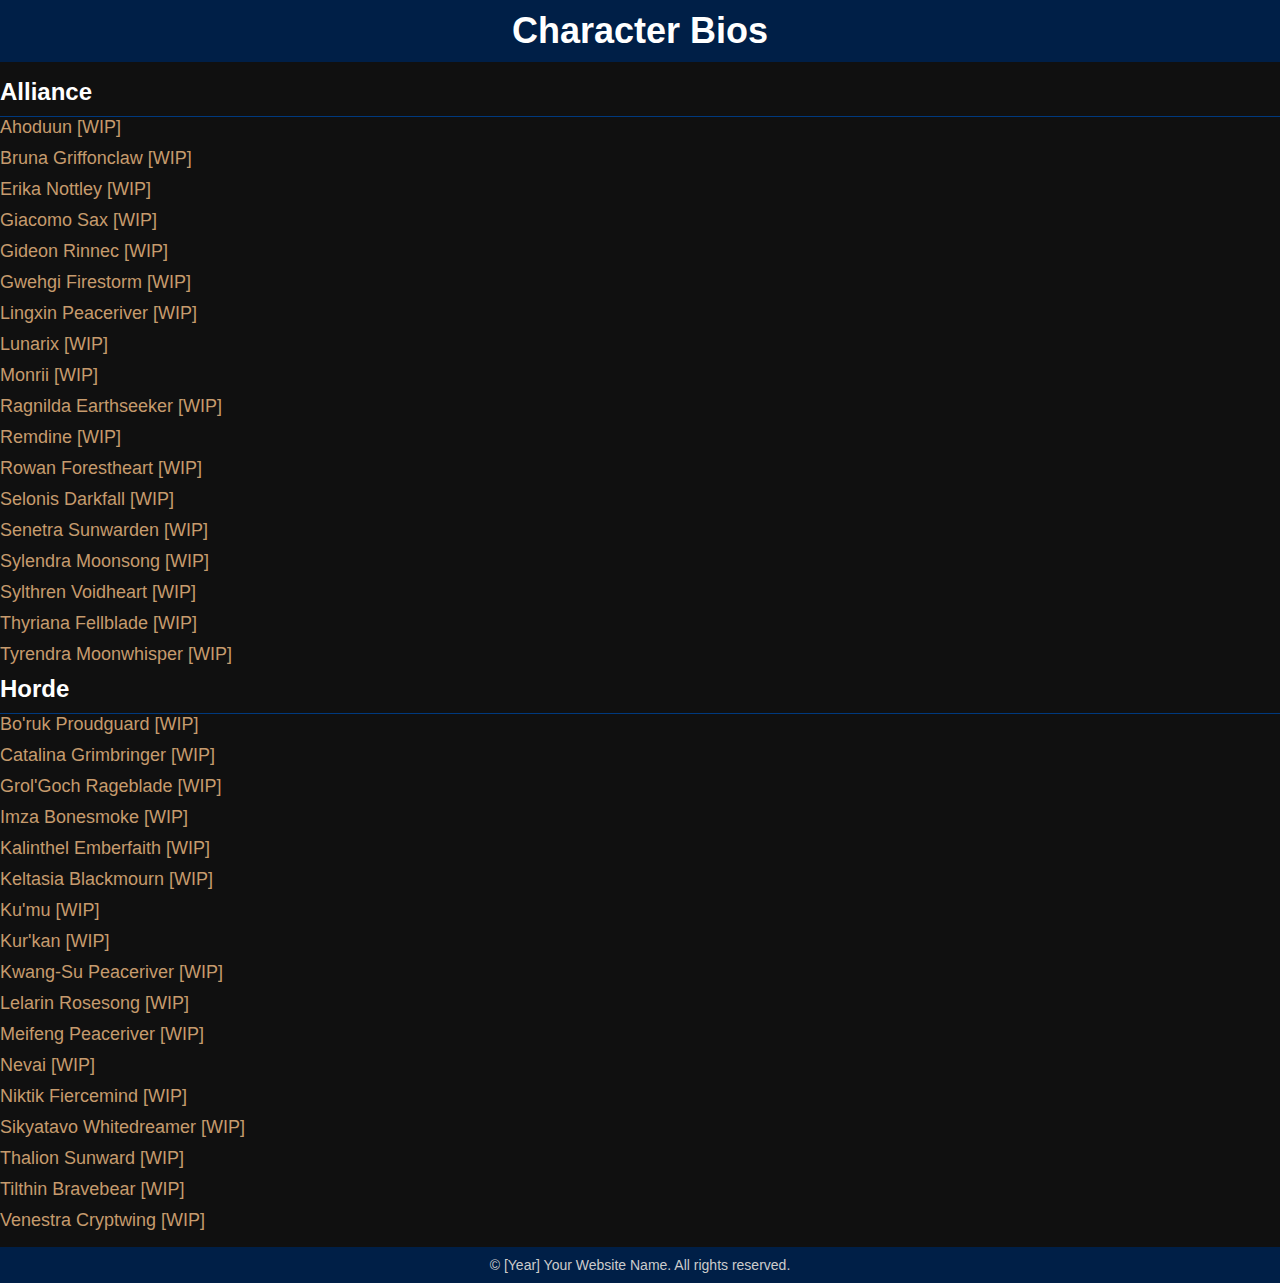
<file: characterbios/html/navigation.html>
<!DOCTYPE html>
<html lang="en">
<head>
    <meta charset="UTF-8">
    <meta name="viewport" content="width=device-width, initial-scale=1.0">
    <title>Character Bios Navigation</title>
    <link rel="stylesheet" href="/characterbios/css/style.css">
</head>
<body>
    <header>
        <h1>Character Bios</h1>
    </header>

    <nav>
        <ul>
            <h2>Alliance</h2>
            <li><a href="/characterbios/characters/ahoduun/html/ahoduun.html">Ahoduun [WIP]</a></li>
            <li><a href="/characterbios/characters/bruna_griffonclaw/html/bruna.html">Bruna Griffonclaw [WIP]</a></li>
            <li><a href="/characterbios/characters/erika_nottley/html/erika.html">Erika Nottley [WIP]</a></li>
            <li><a href="/characterbios/characters/giacomo_sax/html/giacomo.html">Giacomo Sax [WIP]</a></li>
            <li><a href="/characterbios/characters/gideon_rinnec/html/gideon.html">Gideon Rinnec [WIP]</a></li>
            <li><a href="/characterbios/characters/gwehgi_firestorm/html/gwehgi.html">Gwehgi Firestorm [WIP]</a></li>
            <li><a href="/characterbios/characters/lingxin_peaceriver/html/lingxin.html">Lingxin Peaceriver [WIP]</a></li>
            <li><a href="/characterbios/characters/lunarix/html/lunarix.html">Lunarix [WIP]</a></li>
            <li><a href="/characterbios/characters/monrii/html/monrii.html">Monrii [WIP]</a></li>
            <li><a href="/characterbios/characters/ragnilda_earthseeker/html/ragnilda.html">Ragnilda Earthseeker [WIP]</a></li>
            <li><a href="/characterbios/characters/remdine/html/remdine.html">Remdine [WIP]</a></li>
            <li><a href="/characterbios/characters/rowan_forestheart/html/rowan.html">Rowan Forestheart [WIP]</a></li>         
            <li><a href="/characterbios/characters/selonis_darkfall/html/selonis.html">Selonis Darkfall [WIP]</a></li>
            <li><a href="/characterbios/characters/senetra_sunwarden/html/senetra.html">Senetra Sunwarden [WIP]</a></li>
            <li><a href="/characterbios/characters/sylendra_moonsong/html/sylendra.html">Sylendra Moonsong [WIP]</a></li>
            <li><a href="/characterbios/characters/sylthren_voidheart/html/sylthren.html">Sylthren Voidheart [WIP]</a></li>
            <li><a href="/characterbios/characters/thyriana_fellblade/html/thyriana.html">Thyriana Fellblade [WIP]</a></li>
            <li><a href="/characterbios/characters/tyrendra_moonwhisper/html/tyrendra.html">Tyrendra Moonwhisper [WIP]</a></li>
            
            <h2>Horde</h2>
            <li><a href="/characterbios/characters/boruk_proudguard/html/">Bo'ruk Proudguard [WIP]</a></li>
            <li><a href="/characterbios/characters/catalina_grimbringer/html/catalina.html">Catalina Grimbringer [WIP]</a></li>
            <li><a href="/characterbios/characters/grolgoch_rageblade/html/grolgoch.html">Grol'Goch Rageblade [WIP]</a></li>
            <li><a href="/characterbios/characters/imza_bonesmoke/html/imza.html">Imza Bonesmoke [WIP]</a></li>
            <li><a href="/characterbios/characters/kalinthel_emberfaith/html/kalinthel.html">Kalinthel Emberfaith [WIP]</a></li>
            <li><a href="/characterbios/characters/keltasia_blackmourn/html/keltasia.html">Keltasia Blackmourn [WIP]</a></li>
            <li><a href="/characterbios/characters/kumu/html/kumu.html">Ku'mu [WIP]</a></li>
            <li><a href="/characterbios/characters/kurkan/html/kurkan.html">Kur'kan [WIP]</a></li>
            <li><a href="/characterbios/characters/kwangsu_peaceriver/html/kwangsu.html">Kwang-Su Peaceriver [WIP]</a></li>
            <li><a href="/characterbios/characters/lelarin_rosesong/html/lelarin.html">Lelarin Rosesong [WIP]</a></li>
            <li><a href="/characterbios/characters/meifeng_peaceriver/html/meifeng.html">Meifeng Peaceriver [WIP]</a></li>
            <li><a href="/characterbios/characters/nevai/html/nevai.html">Nevai [WIP]</a></li>
            <li><a href="/characterbios/characters/niktik_fiercemind/html/niktik.html">Niktik Fiercemind [WIP]</a></li>
            <li><a href="/characterbios/characters/sikyatavo_whitedreamer/html/sikyatavo.html">Sikyatavo Whitedreamer [WIP]</a></li>
            <li><a href="/characterbios/characters/thalion_sunward/html/thalion.html">Thalion Sunward [WIP]</a></li>
            <li><a href="/characterbios/characters/tilthin_bravebear/html/tilthin.html">Tilthin Bravebear [WIP]</a></li>
            <li><a href="/characterbios/characters/venestra_cryptwing/html/venestra.html">Venestra Cryptwing [WIP]</a></li>


            
            
            <!--<li><a href="charactername.html">Character Name</a></li>-->
            <!-- Add more character links as needed -->
        </ul>
    </nav>

    <footer>
        <p>© [Year] Your Website Name. All rights reserved.</p>
    </footer>
</body>
</html>
</file>
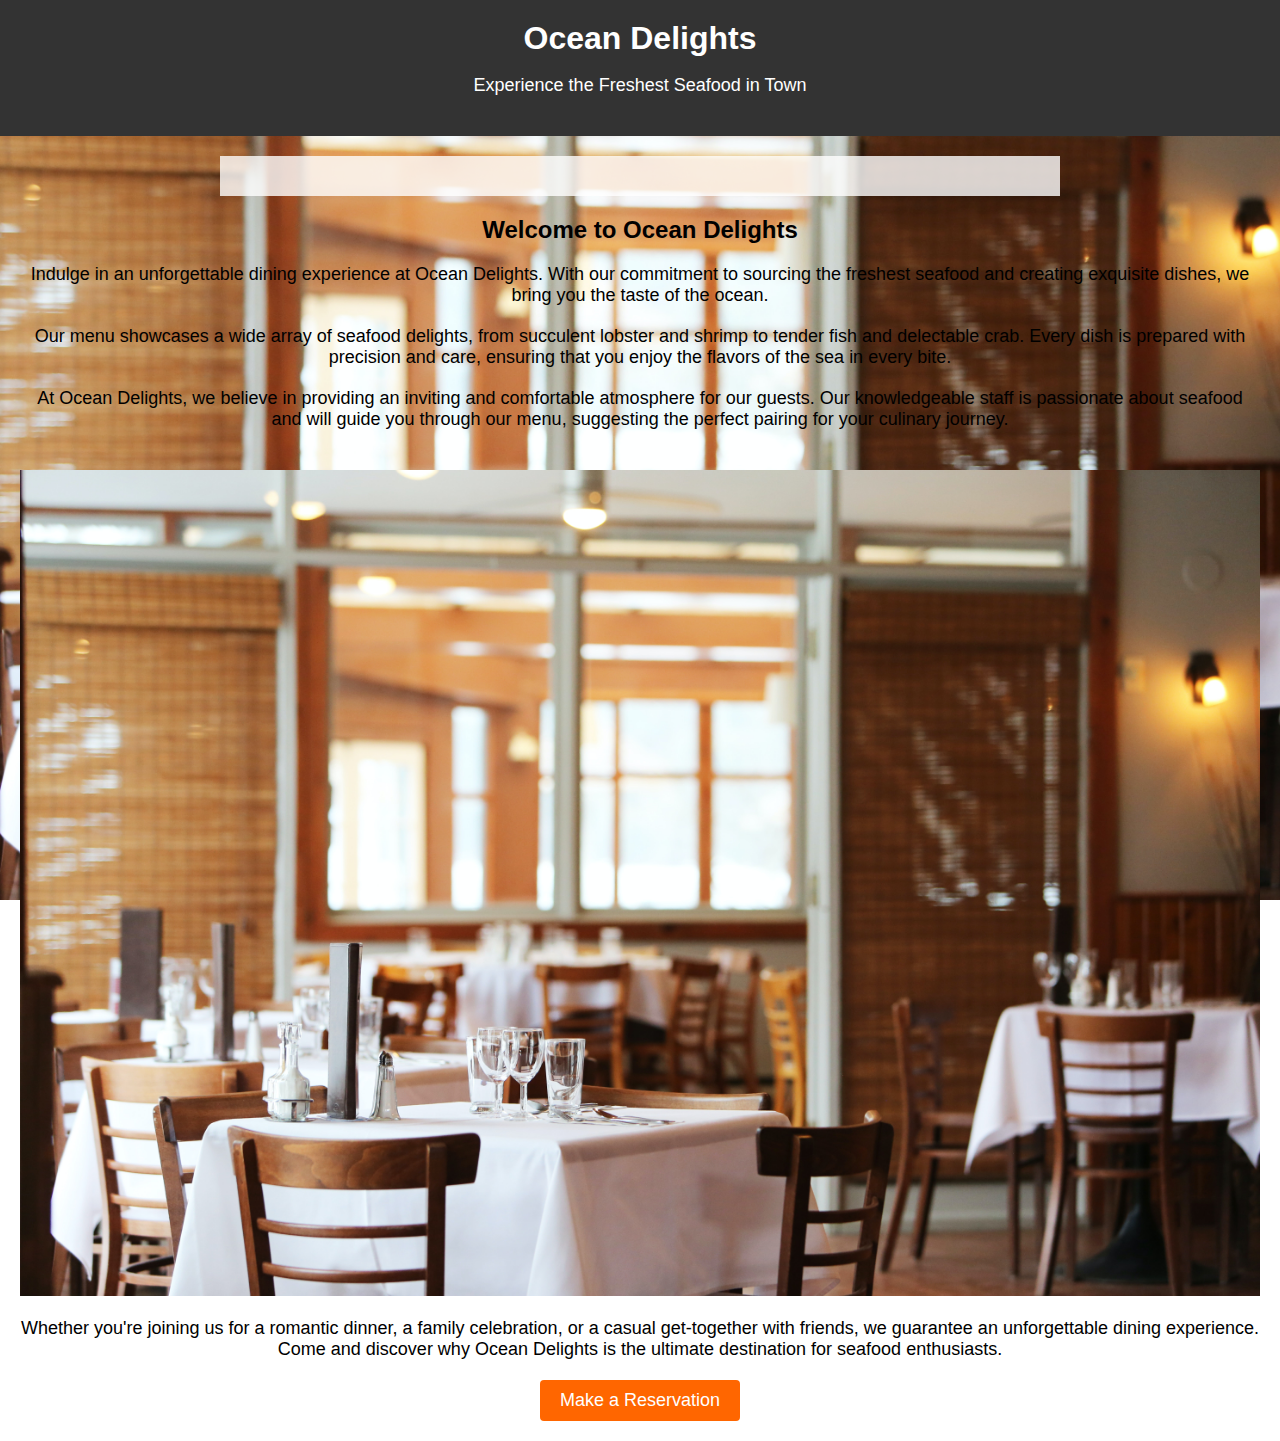
<file: html/restaurants/restaurant1.html>
<!DOCTYPE html>
<html>
<head>
    <title>Welcome to Ocean Delights | Seafood Restaurant</title>
    <link rel="stylesheet" href="/css/restaurants/restaurant1.css">
</head>
<body>
    <header>
        <h1>Ocean Delights</h1>
        <p>Experience the Freshest Seafood in Town</p>
    </header>
    <main>
        <div class="container">
        </div>
        <h2>Welcome to Ocean Delights</h2>
        <p>Indulge in an unforgettable dining experience at Ocean Delights. With our commitment to sourcing the freshest seafood and creating exquisite dishes, we bring you the taste of the ocean.</p>
        <p>Our menu showcases a wide array of seafood delights, from succulent lobster and shrimp to tender fish and delectable crab. Every dish is prepared with precision and care, ensuring that you enjoy the flavors of the sea in every bite.</p>
        <p>At Ocean Delights, we believe in providing an inviting and comfortable atmosphere for our guests. Our knowledgeable staff is passionate about seafood and will guide you through our menu, suggesting the perfect pairing for your culinary journey.</p>
        <div class="image-wrapper">
            <img src="/images/restaurants/restaurant1.jpg" alt="Restaurant">
        </div>
        <p>Whether you're joining us for a romantic dinner, a family celebration, or a casual get-together with friends, we guarantee an unforgettable dining experience. Come and discover why Ocean Delights is the ultimate destination for seafood enthusiasts.</p>
        <a class="cta-button" href="reservation.html">Make a Reservation</a>
    </main>
</body>
</html>
</file>
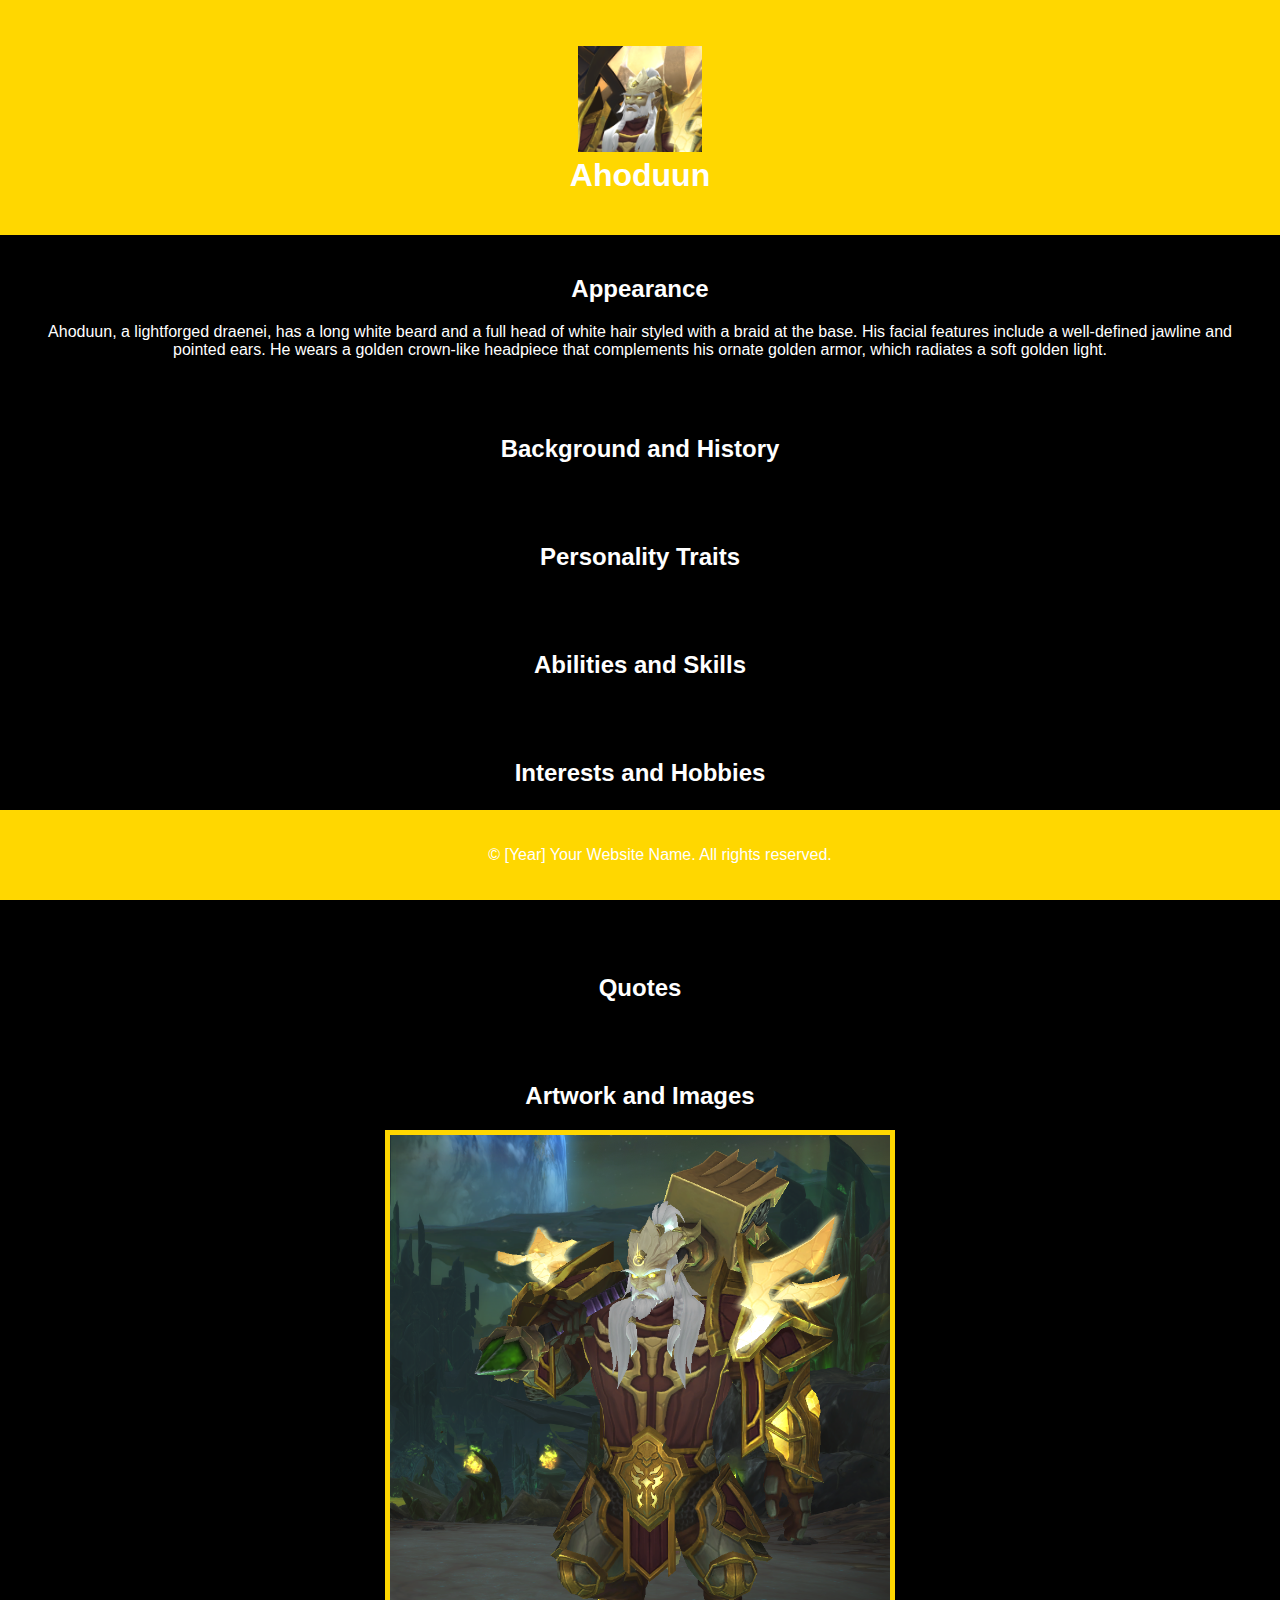
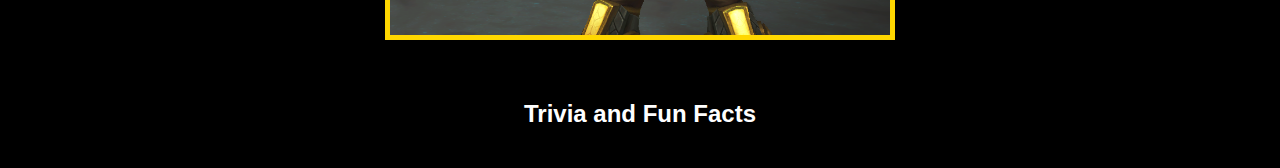
<file: characterbios/characters/ahoduun/html/ahoduun.html>
<!DOCTYPE html>
<html lang="en">
<head>
    <meta charset="UTF-8">
    <meta name="viewport" content="width=device-width, initial-scale=1.0">
    <title>Character Profile - Ahoduun</title>
    <link rel="stylesheet" href="/characterbios/characters/ahoduun/css/ahoduun.css">
</head>
<body>
    <header>
        <h1><img src=/characterbios/characters/ahoduun/images/ahoduun.PNG style="width: 10%;height: 10%;">Ahoduun</h1>
    </header>

    <section>
        <h2>Appearance</h2>
        <p>Ahoduun, a lightforged draenei, has a long white beard and a full head of white hair styled with a braid at the base. 
           His facial features include a well-defined jawline and pointed ears. 
           He wears a golden crown-like headpiece that complements his ornate golden armor, which radiates a soft golden light.</p>
    </section>

    <section>
        <h2>Background and History</h2>
        <p></p>
    </section>

    <section>
        <h2>Personality Traits</h2>
        <p></p>
    </section>

    <section>
        <h2>Abilities and Skills</h2>
        <p></p>
    </section>

    <section>
        <h2>Interests and Hobbies</h2>
        <p></p>
    </section>

    <section>
        <h2>Relationships</h2>
        <p></p>
    </section>

    <section>
        <h2>Quotes</h2>
        <p></p>
    </section>

    <section>
        <h2>Artwork and Images</h2>
        <img class="mySlides" src="/characterbios/characters/ahoduun/images/ahoduun_argus.png" alt="Ahoduun's return to Argus" style="width:500px;height:500px;">
        <img class="mySlides" src="/characterbios/characters/ahoduun/images/ahoduun_eredarcombat.png" alt="Ahoduun in combat with an Eredar" style="width:500px;height:500px;">
        <img class="mySlides" src="/characterbios/characters/ahoduun/images/ahoduun_exodar.png" alt="Ahoduun visiting the Exodar" style="width:500px;height:500px;">
        <img class="mySlides" src="/characterbios/characters/ahoduun/images/ahoduun_hammer.png" alt="Ahoduun's hammer, stolen from a demon" style="width:500px;height:500px;">
        <img class="mySlides" src="/characterbios/characters/ahoduun/images/ahoduun_vindicaar.png" alt="Ahoduun looking out the viewport of the Vindicaar" style="width:500px;height:500px;">
        <script src="/characterbios/js/slideshow.js"></script>

    </section>

    <section>
        <h2>Trivia and Fun Facts</h2>
        <p></p>
    </section>

    <footer>
        <p>© [Year] Your Website Name. All rights reserved.</p>
    </footer>
</body>
</html>
</file>
<file: characterbios/css/style.css>
/* Body styles */
body {
    font-family: "Arial", sans-serif;
    margin: 0;
    padding: 0;
    background-color: #101010;
    color: #fff;
}

/* Header styles */
header {
    background-color: #001f47;
    padding: 20px;
    text-align: center;
}

header h1 {
    font-size: 36px;
    margin: 0;
}

/* Section styles */
section {
    padding: 20px;
    margin-bottom: 20px;
    background-color: #001f47;
}

/* Heading styles */
h2 {
    font-size: 24px;
    margin: 0;
    padding-bottom: 10px;
    border-bottom: 1px solid #00397e;
}

/* Image styles */
img {
    display: block;
    margin: 0 auto;
    max-width: 100%;
    height: auto;
}

/* Add a subtle border around the images */
img {
    border: 1px solid #ccc;
    border-radius: 5px;
}

/* Add a shadow effect on hover for a nice touch */
img:hover {
    box-shadow: 0 0 5px rgba(0, 0, 0, 0.3);
}

/* Center the character images within their sections */
section {
    text-align: center;
}

/* Set a maximum width for the sections to avoid excessive stretching of images on large screens */
section {
    max-width: 800px;
    margin: 0 auto;
}

/* Increase the size of the character names in the navigation bar */
nav a {
    font-size: 18px;
}

/* Add some space between the character names in the navigation bar */
nav li {
    margin-bottom: 10px;
}

/* Style the header and footer to match the character bios theme */
header, footer {
    background-color: #001f47;
    color: #fff;
    padding: 10px;
    text-align: center;
}

/* Change the color of the footer text */
footer p {
    color: #ccc;
    font-size: 14px;
}

/* Improve the appearance of the navigation links */
nav a {
    color: #c69b6d;
    text-decoration: none;
    transition: color 0.3s ease;
}

nav a:hover {
    color: #ffd100;
}

/* Add some spacing between the navigation links */
nav ul {
    padding-left: 0;
}

nav li {
    list-style: none;
    margin-bottom: 10px;
}

/* Footer styles */
footer {
    background-color: #001f47;
    padding: 10px;
    text-align: center;
}

footer p {
    margin: 0;
    font-size: 14px;
}

/* Link styles */
a {
    color: #c69b6d;
    text-decoration: none;
}

a:hover {
    color: #ffd100;
}
</file>
<file: css/restaurants/restaurant1.css>
body {
            font-family: Arial, sans-serif;
            margin: 0;
            padding: 0;
            background-image: url("/images/restaurants/restaurant1.jpg");
            background-size: cover;
            background-position: center center;
            background-repeat: no-repeat;
            background-attachment: fixed;
        }
        .container {
            max-width: 800px;
            margin: 0 auto;
            padding: 20px;
            background-color: rgba(255, 255, 255, 0.8);
        }
        header {
            background-color: #333;
            color: #fff;
            padding: 20px;
            text-align: center;
        }
        h1 {
            font-size: 32px;
            margin: 0;
        }
        main {
            padding: 20px;
            text-align: center;
        }
        p {
            font-size: 18px;
            margin-bottom: 20px;
        }
        .cta-button {
            display: inline-block;
            background-color: #ff6600;
            color: #fff;
            padding: 10px 20px;
            text-decoration: none;
            font-size: 18px;
            border-radius: 4px;
        }
        .image-wrapper {
            text-align: center;
            margin-top: 40px;
        }
        img {
            max-width: 100%;
            height: auto;
        }
</file>
<file: characterbios/characters/ahoduun/css/ahoduun.css>
/* Set body background color to Color */
body {
    background-color: #000000;
    color: #ffffff; /* Text color */
    font-family: Arial, sans-serif; /* Default font */
    margin: 0;
    padding: 0;
}

/* Header styles */
header {
    background-color: #FFD700; /* Color */
    padding: 20px;
    text-align: center;
}

/* Section styles */
section {
    background-color: #000000; /* Color */
    padding: 20px;
    text-align: center; /* Center all content within sections */
}

/* Center h2 within section */
section h2 {
    text-align: center;
}

img {
    display: block;
    margin-left: auto;
    margin-right: auto;
    border: 5px solid #FFD700;
}

/* Footer styles */
footer {
    background-color: #FFD700; /* Color */
    padding: 20px;
    text-align: center;
    position: fixed;
    bottom: 0;
    width: 100%;
}

/* Navigation menu styles (optional) */
nav {
    background-color: #FFD700; /* Color */
    padding: 10px;
    text-align: center;
}

nav ul {
    list-style-type: none;
    margin: 0;
    padding: 0;
}

nav ul li {
    display: inline;
    margin-right: 20px;
}

nav ul li a {
    color: #ffffff;
    text-decoration: none;
    font-weight: bold;
}

nav ul li a:hover {
    text-decoration: underline;
}
</file>
